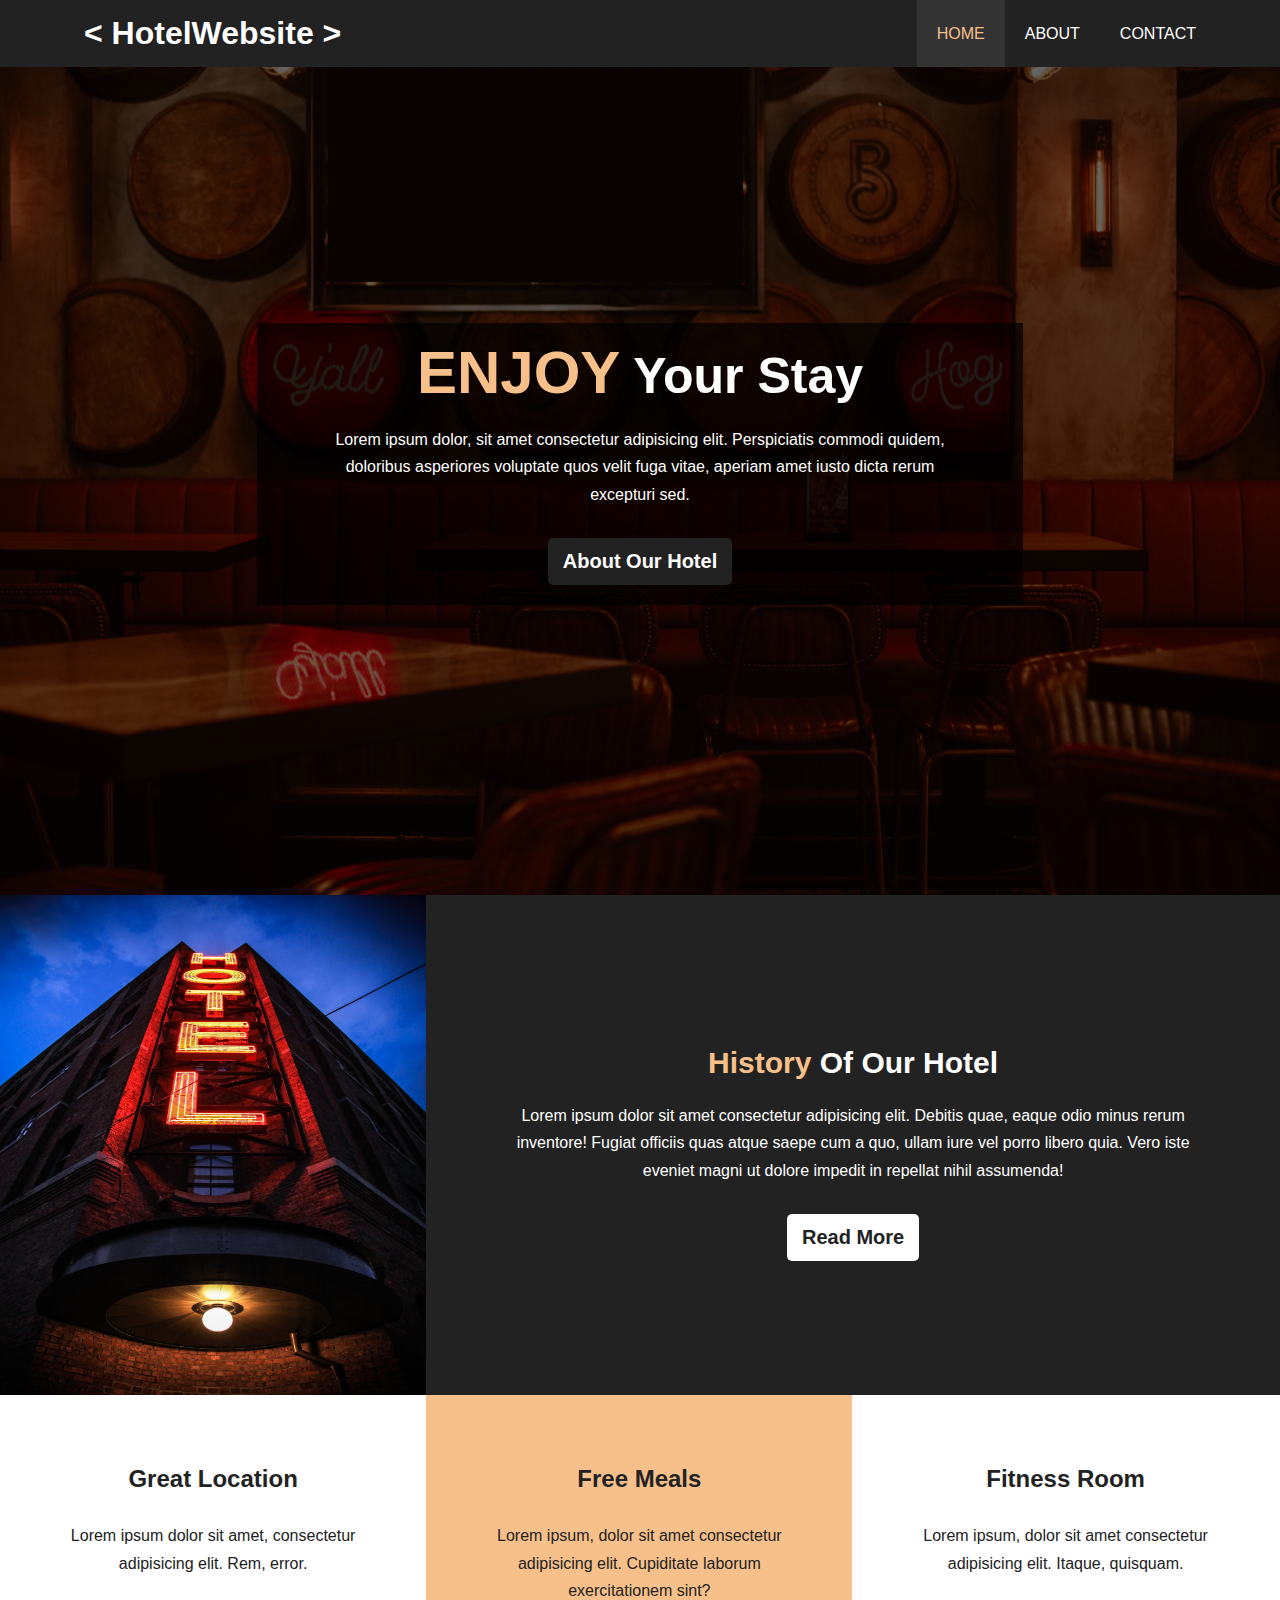
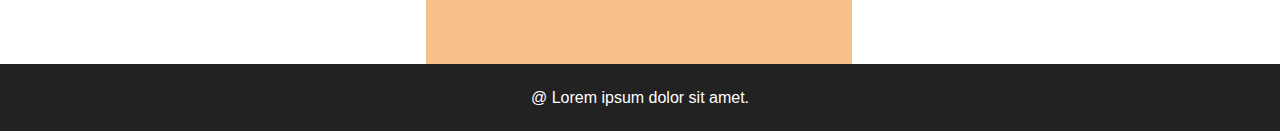
<file: index.html>
<!DOCTYPE html>
<html lang="en">
  <head>
    <meta charset="UTF-8" />
    <meta http-equiv="X-UA-Compatible" content="IE=edge" />
    <meta name="viewport" content="width=device-width, initial-scale=1.0" />
    <title>Hotel | Website</title>
    <!-- CSS StyleSheet -->
    <link rel="stylesheet" href="CSS/Style.css" />
    <!-- CSS StyleSheet-Responsive Sheet -->
    <link rel="stylesheet" media="screen and (max-width:786px)" href="CSS/mobile.css"/>
    <!-- Favicon -->
    <link rel="icon" href="Images/favicon.ico" />
    <!-- font Awesome -->
    <link
      rel="stylesheet"
      href="https://use.fontawesome.com/releases/v5.15.2/css/all.css"
      integrity="sha384-vSIIfh2YWi9wW0r9iZe7RJPrKwp6bG+s9QZMoITbCckVJqGCCRhc+ccxNcdpHuYu"
      crossorigin="anonymous"
    />
  </head>
  <body id="home">
    <!--SECTION Navigation Bar -->
    <header >
      <nav class="navbar bg-dark ">
        <div class="container-fluid">
          <h1 class="nav-brand">
            <a href="#home" class="nav-links">&lt; HotelWebsite &gt; </a>
          </h1>

          <ul class="nav-pills">
            <li class="nav-items ">
              <a href="#home" class="nav-links active">HOME</a>
            </li>
            <li class="nav-items">
              <a href="about.html" class="nav-links">ABOUT</a>
            </li>
            <li class="nav-items">
              <a href="contact.html" class="nav-links">CONTACT</a>
            </li>
          </ul>
        </div>
      </nav>
    </header>

    <!-- SECTION Showcase About  -->
    <section class="showcase">
      <div class="showcase-content">
        <div class="showcase-darkContent">
          <div class="container-center">
            <h1 class="showcase-heading"> <span class="color-red">ENJOY</span> Your Stay</h1>
            <p class="showcase-text">
              Lorem ipsum dolor, sit amet consectetur adipisicing elit.
              Perspiciatis commodi quidem, doloribus asperiores voluptate quos
              velit fuga vitae, aperiam amet iusto dicta rerum excepturi sed.
            </p>
            <a href="about.html" class="btn">About Our Hotel</a>
          </div>
        </div>
      </div>
    </section>

    <!-- SECTION History Section  -->
    <section>
        <div class="history">
            
            <img class="history-img" src="Images/hotel.jpg" alt="hotelIMG">
            <!-- <div class="bg-img"></div> -->
            <div class="history-content bg-dark">
                <h2 class=""> <span class="color-red">History</span> Of Our Hotel</h2>
                <p>Lorem ipsum dolor sit amet consectetur adipisicing elit. Debitis quae, eaque odio minus rerum inventore! Fugiat officiis quas atque saepe cum a quo, ullam iure vel porro libero quia. Vero iste eveniet magni ut dolore impedit in repellat nihil assumenda!</p>
                <a class="btn btn-light" href="#">Read More</a>
            </div>
        </div>
    </section>
    <div class="clear"></div>
    <!-- SECTION FEATURES -->
    <section >
        <div class="features">
            <div class="box">
                <i class="fas fa-hotel fa-4x"></i>
                <h2>Great Location</h2>
                <p>Lorem ipsum dolor sit amet, consectetur adipisicing elit. Rem, error.</p>
            </div>
            <div class="box bg-primary">
                <i class="fas fa-utensils fa-4x"></i>
                <h2>Free Meals</h2>
                <p>Lorem ipsum, dolor sit amet consectetur adipisicing elit. Cupiditate laborum exercitationem sint?</p>
            </div>
            <div class="box">
                <i class="fas fa-dumbbell fa-4x"></i>
                <h2>Fitness Room</h2>
                <p>Lorem ipsum, dolor sit amet consectetur adipisicing elit. Itaque, quisquam.</p>
            </div>
        </div>
    </section>  
    <div class="clear"></div>
    <!-- SECTION Footer  -->
    <footer>
        <div class="footer bg-dark">
            <span>@ Lorem ipsum dolor sit amet.</span>
        </div>
    </footer>
  </body>
</html>
</file>
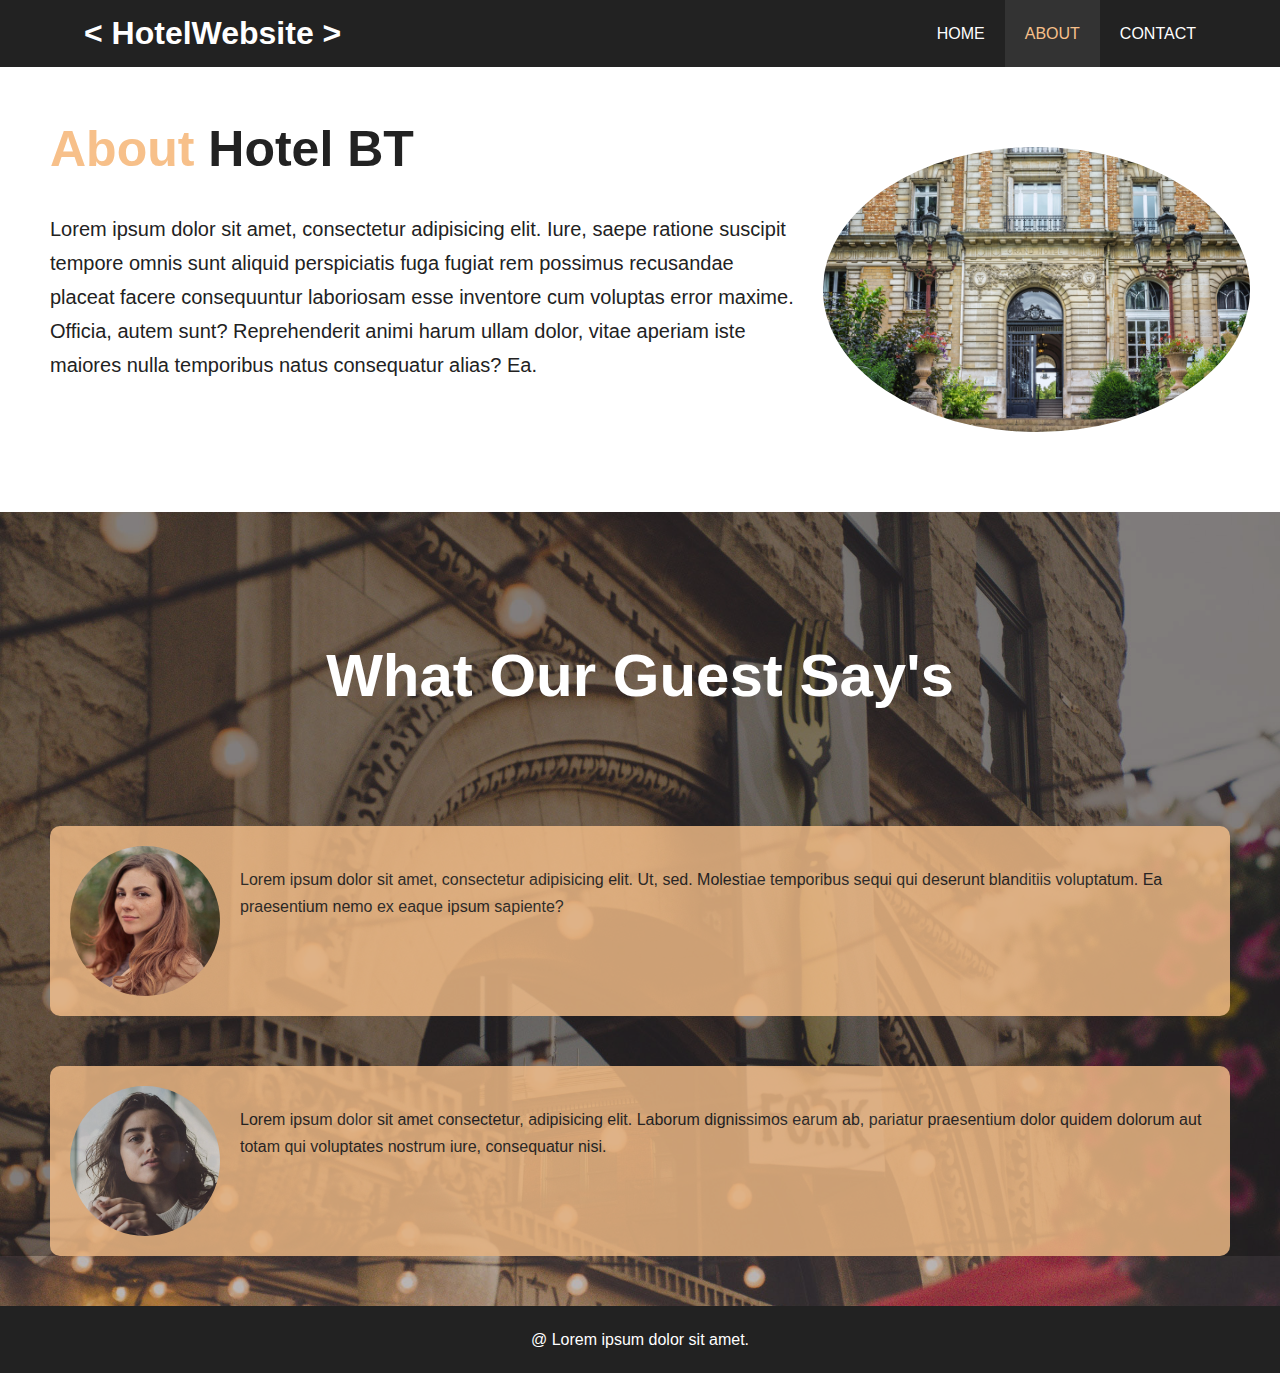
<file: about.html>
<!DOCTYPE html>
<html lang="en">
  <head>
    <meta charset="UTF-8" />
    <meta http-equiv="X-UA-Compatible" content="IE=edge" />
    <meta name="viewport" content="width=device-width, initial-scale=1.0" />
    <title>Hotel | About</title>
    <!-- CSS StyleSheet -->
    <link rel="stylesheet" href="CSS/Style.css" />
    <!-- CSS StyleSheet-Responsive Sheet -->
    <link rel="stylesheet" media="screen and (max-width:786px)" href="CSS/mobile.css"/>
    <!-- Favicon -->
    <link rel="icon" href="Images/favicon.ico" />
    <!-- font Awesome -->
    <link
      rel="stylesheet"
      href="https://use.fontawesome.com/releases/v5.15.2/css/all.css"
      integrity="sha384-vSIIfh2YWi9wW0r9iZe7RJPrKwp6bG+s9QZMoITbCckVJqGCCRhc+ccxNcdpHuYu"
      crossorigin="anonymous"
    />
  </head>
  <body>
    <!--SECTION Navigation Bar -->
    <header>
      <nav class="navbar bg-dark">
        <div class="container-fluid">
          <h1 class="nav-brand">
            <a href="index.html " class="nav-links">&lt; HotelWebsite &gt; </a>
          </h1>

          <ul class="nav-pills">
            <li class="nav-items">
              <a href="index.html" class="nav-links">HOME</a>
            </li>
            <li class="nav-items">
              <a href="about.html" class="nav-links active">ABOUT</a>
            </li>
            <li class="nav-items">
              <a href="contact.html" class="nav-links">CONTACT</a>
            </li>
          </ul>
        </div>
      </nav>
    </header>

    <!-- SECTION About Hotel  -->
    <section>
      <div class="about">
        <div class="about-content px-2">
          <h1><span class="color-red"> About </span> Hotel BT</h1>
          <p>
            Lorem ipsum dolor sit amet, consectetur adipisicing elit. Iure,
            saepe ratione suscipit tempore omnis sunt aliquid perspiciatis fuga
            fugiat rem possimus recusandae placeat facere consequuntur
            laboriosam esse inventore cum voluptas error maxime. Officia, autem
            sunt? Reprehenderit animi harum ullam dolor, vitae aperiam iste
            maiores nulla temporibus natus consequatur alias? Ea.
          </p>
        </div>
        <div class="about-right">
          <img src="Images/photo-1.jpg" alt="" class="about-img" />
        </div>
      </div>
    </section>

    <div class="clear"></div>

    <!-- SECTION Review  -->

    <section>
      <div class="review">
        <div class="dark-overlay container">
          <h1>What Our Guest Say's</h1>
          <div class="review-box bg-primary">
            <img src="Images/person-1.jpg" alt="" />
            <p>
              Lorem ipsum dolor sit amet, consectetur adipisicing elit. Ut, sed.
              Molestiae temporibus sequi qui deserunt blanditiis voluptatum. Ea
              praesentium nemo ex eaque ipsum sapiente?
            </p>
          </div>
          <div class="review-box bg-primary">
            <img src="Images/person-2.jpg" alt="" />
            <p>
              Lorem ipsum dolor sit amet consectetur, adipisicing elit. Laborum
              dignissimos earum ab, pariatur praesentium dolor quidem dolorum
              aut totam qui voluptates nostrum iure, consequatur nisi.
            </p>
          </div>
        </div>
      </div>
    </section>

    <!-- SECTION Footer  -->
    <footer>
      <div class="footer bg-dark">
        <span>@ Lorem ipsum dolor sit amet.</span>
      </div>
    </footer>
  </body>
</html>
</file>
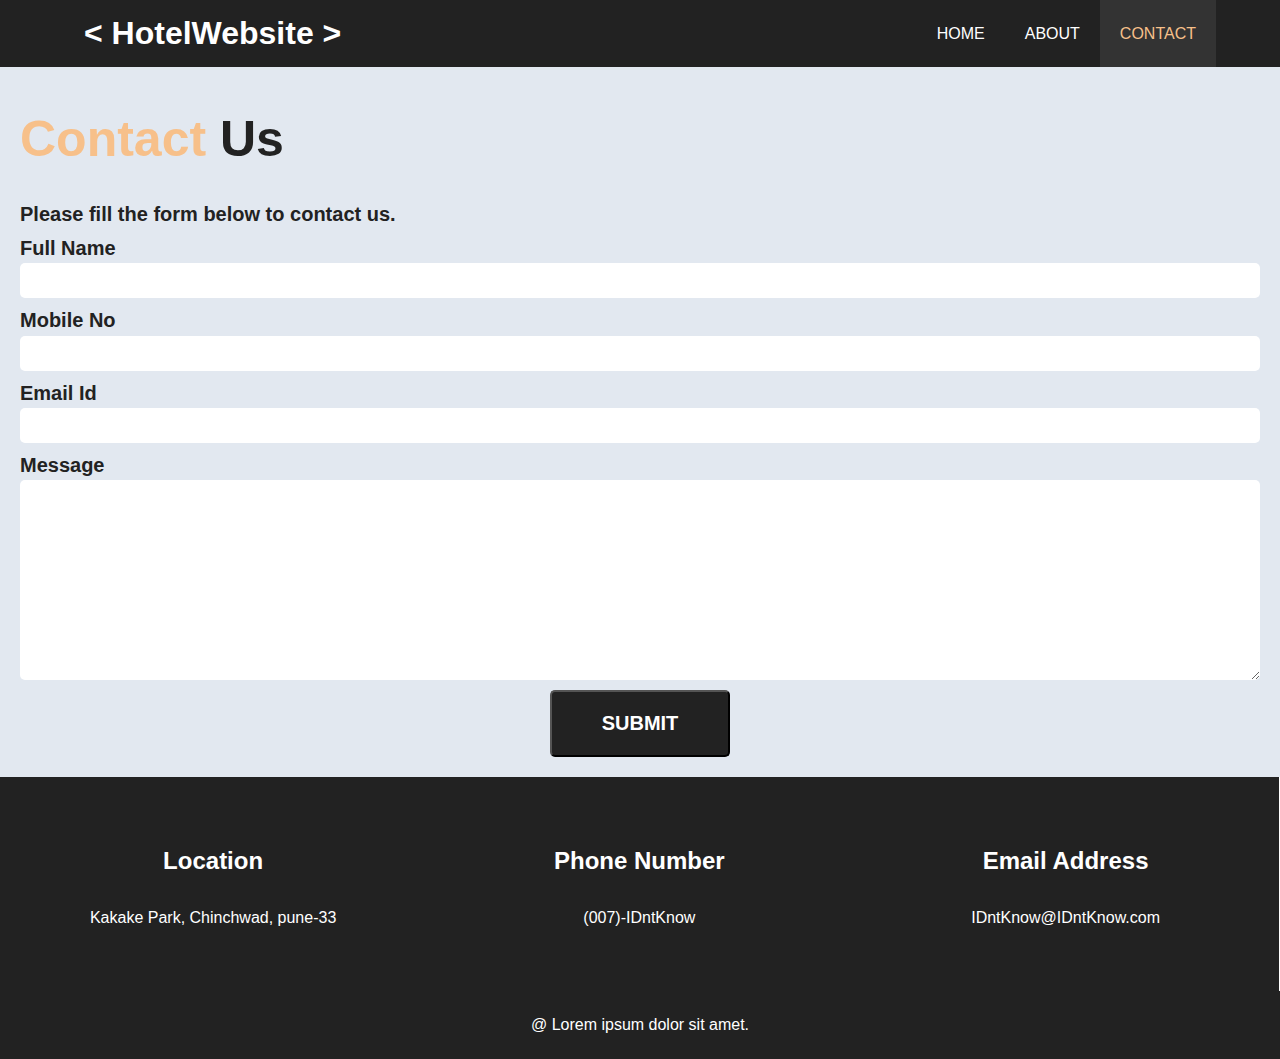
<file: contact.html>
<!DOCTYPE html>
<html lang="en">
  <head>
    <meta charset="UTF-8" />
    <meta http-equiv="X-UA-Compatible" content="IE=edge" />
    <meta name="viewport" content="width=device-width, initial-scale=1.0" />
    <title>Hotel | Contact</title>
    <!-- CSS StyleSheet -->
    <link rel="stylesheet" href="CSS/Style.css" />
    <!-- CSS StyleSheet-Responsive Sheet -->
    <link rel="stylesheet" media="screen and (max-width:786px)" href="CSS/mobile.css"/>
    <!-- Favicon -->
    <link rel="icon" href="Images/favicon.ico" />
    <!-- font Awesome -->
    <link
      rel="stylesheet"
      href="https://use.fontawesome.com/releases/v5.15.2/css/all.css"
      integrity="sha384-vSIIfh2YWi9wW0r9iZe7RJPrKwp6bG+s9QZMoITbCckVJqGCCRhc+ccxNcdpHuYu"
      crossorigin="anonymous"
    />
  </head>
  <body>
    <!--SECTION Navigation Bar -->
    <header>
      <nav class="navbar bg-dark">
        <div class="container-fluid">
          <h1 class="nav-brand">
            <a href="index.html " class="nav-links">&lt; HotelWebsite &gt; </a>
          </h1>

          <ul class="nav-pills">
            <li class="nav-items">
              <a href="index.html" class="nav-links">HOME</a>
            </li>
            <li class="nav-items">
              <a href="about.html" class="nav-links">ABOUT</a>
            </li>
            <li class="nav-items">
              <a href="contact.html" class="nav-links active">CONTACT</a>
            </li>
          </ul>
        </div>
      </nav>
    </header>

    <!-- SECTION Contact-Form  -->
    <section>
      <div class="contact-form bg-light">
        <h1 class="heading-lg"> <span class="color-red">Contact</span> Us</h1>
        <p>Please fill the form below to contact us.</p>
        <form action="process.php">
          <div class="form-group">
            <label for="name">Full Name</label>
            <input type="text" id="name" />
          </div>
          <div class="form-group">
            <label for="mobileNo">Mobile No</label>
            <input type="number" id="mobileNo" />
          </div>
          <div class="form-group">
            <label for="emailId">Email Id</label>
            <input type="email" id="emailId" />
          </div>
          <div class="form-group">
            <label for="message">Message</label>
            <textarea name="message" id="message" rows="1" cols="20" ></textarea>
          </div>
          <button type="submit" class="btn">SUBMIT</button>
        </form>
      </div>
    </section>

    <!-- SECTION CONTACT-INFO -->
    <section>
        <div class="contact-info bg-dark">
            <div class="box bg-dark">
                <i class="fas fa-hotel fa-4x"></i>
                <h2>Location</h2>
                <p>Kakake Park, Chinchwad, pune-33</p>
            </div>
            <div class="box bg-dark">
                <i class="fas fa-phone fa-4x"></i>
                <h2>Phone Number</h2>
                <p>(007)-IDntKnow</p>
            </div>
            <div class="box bg-dark">
                <i class="fas fa-envelope fa-4x"></i>
                <h2>Email Address</h2>
                <p>IDntKnow@IDntKnow.com</p>
            </div>
        </div>
    </section>  
    <div class="clear"></div>

    <!-- SECTION Footer  -->
    <footer>
      <div class="footer bg-dark">
        <span>@ Lorem ipsum dolor sit amet.</span>
      </div>
    </footer>
  </body>
</html>
</file>
<file: CSS/mobile.css>
:root {
    --light-red: #f7c08a;
    --dark-grey: #222;
    --mid-grey: #333;
    --light-grey: #555;
  }

/* SECTION Navbar */

.navbar .container-fluid{
    padding: 0;
}

.nav-brand,.nav-pills,.nav-items{
    float: none;
    text-align: center;
}
.nav-brand{
    border-bottom: 2px solid var(--light-grey) ;
    font-size: 30px;
}
.nav-pills .nav-links{
    display: block;
    padding: 5px;
    border-bottom: 1px dotted var(--mid-grey);
}
.active{
    background-color: var(--dark-grey);
}

/* SECTION Showcase */

.showcase-content{
    height: 100%;
}

/* SECTION History */
.history{
    height: 100%;
}
.history-img{
    display: none;
}
/* SECTION Features */
.box{
    float: none;
    width: 100%;
}
/* SECTION ABOUT HOTEL  */
.about-right,.about-content{
    float: none;
    width: 100%;
}
.about-content h1{
    font-size: 35px;
    line-height: 1.3em;
    text-align: center;
}
.about-content p{
    font-size: 18px;
    line-height: 1.7em;
}

/* SECTION review  */
.review h1{
    font-size: 40px;
}
.review-box{
    margin: 30px;
 }

/* SECTION Features  */
.contact-info .box{
    border-bottom: 2px dotted var(--mid-grey);
    padding:50px 50px 15px ;
}
</file>
<file: CSS/Style.css>
:root {
    --light-red: #f7c08a;
    --dark-grey: #222;
    --mid-grey: #333;
  }

/* RESET  */
*{
    margin: 0;
    padding: 0;
    /* box-sizing: border-box; */
}

/* Main Styling */
body{
    font-family: 'Segoe UI', Tahoma, Geneva, Verdana, sans-serif;
    line-height: 1.7em;
    color: var(--dark-grey);
} 

h1,h2,h3{
    padding: 20px 0;
}

p{
    padding: 10px 0;
}

/* SECTION UTILITIES */

.container-fluid{
    padding: 0 5%;
}

.container-center{
    max-width: 650px;
    margin: auto;
    padding: 0 5%;
    background: rgba(0, 0, 0, 0.7);
}

.color-red{
    color: var(--light-red);
    
}

.btn{
    display: inline-block;
    text-decoration: none;
    color: white;
    background-color: var(--dark-grey);
    font-size: 20px;
    font-weight: bold;
    padding: 10px 15px;
    border-radius: 5px;
    margin-bottom: 20px;
}

.btn-light{
    color:var(--dark-grey);
    background-color: white;
}

.btn:hover{
    color: var(--light-red);
    background-color: var(--mid-grey);
}

.bg-dark{
    background-color: var(--dark-grey);
    color: white;
}

.bg-light{
    background-color: #E2E8F0;
    color:  var(--dark-grey);
}

.bg-primary{
    background-color: var(--light-red);
    color: var(--dark-grey);
}

.clear{
    clear: both;
}

.heading-lg{
    font-size: 50px;
    line-height: 1.3em;
}
.heading-md{
    font-size: 30px;
    line-height: 1em;
}
.heading-xl{
    font-size: 80px;
    line-height: 1.3em;
}

.py-1{padding: 10px 0;}
.py-2{padding: 20px 0;}
.py-3{padding: 30px 0;}
.py-4{padding: 40px 0;}
.py-5{padding: 50px 0;}

.px-1{padding: 0 10px;}
.px-2{padding: 0 20px;}
.px-3{padding: 0 30px;}
.px-4{padding: 0 40px;}
.px-5{padding: 0 50px;}


/* SECTION NAvigation Bar */
.navbar{
    overflow: auto;
}
.nav-brand{
    float: left;
    padding: 0; 
}
.nav-pills{
    float: right;
}
.nav-items{
    float: left;
    list-style: none;
    
    
}
.nav-links{
    display: inline-block;
    color: white;
    padding: 20px;
    text-decoration: none;

}

.nav-links:hover{
    color: var(--light-red);
}

.nav-links:active{
    background-color: #444;
}
.active{
    background-color: #333;
    color: #f7c08a;
}


/* SECTION Showcase */

.showcase-content{
    background: url("/Images/mainPage.jpg") no-repeat center center/cover;
    color:white;
    max-width: 100%;
    height: 92vh;
    text-align: center;
    box-sizing: border-box;

    /* padding: 200px 50px; */
    

}
.showcase-darkContent{
    box-sizing: border-box;
    background: rgba(0, 0, 0, 0.5);
    max-width: 100%;
    height: 100%;
    padding: 20% 5%;
}
.showcase-heading{
    font-size:50px;
    line-height: 1.2em;
}
.showcase-heading span{
    font-size: 60px;
}
.showcase-text{
    padding: 0 0 30px 0;
}

/* SECTION History */
.history{
    background-color: darkgrey;
    max-width: 100%;
    height: 500px;
    overflow: auto;
}
.history-img{
    display: block;
    width: 33.3%;
    height: 100%;
    /* object-fit:cover; */
    float: left;
    
}
/* .history-img img{
    max-width: 100%;
    object-fit: fill;
    height: 500px;
} */
.history-content{
    box-sizing: border-box;
    height: 100%;
    padding: 10% 5%;
    overflow: hidden;
    text-align: center;
    
}

.history-content h2{
    font-size: 30px;
    line-height: 1.3em;
}

.history-content p{
    padding: 0 0 30px 0;
}

.bg-img{
    float: left;
    width: 50%;
    background: url(../Images/hotel.jpg) no-repeat center center;  
    background-size: 100% 100%;
    min-height: 100%;
}

/* SECTION Features */
.features{
    box-sizing: border-box;
    overflow: hidden;
}

.box{
    box-sizing: border-box;
    width: 33.3%;
    /* min-height: 100%; */
    float: left;
    padding: 50px;
    text-align: center;
}

/* SECTION FOOTER  */
.footer{
    padding:20px 0 ;
    text-align: center;
}
.footer span:hover{
    color: var(--light-red);
}

/* SECTION ABOUT HOTEL  */
.about{
    box-sizing: border-box;
    width: 100%;
    min-height: 100%;
    padding: 30px;
    overflow: hidden;
}
.about-right{
    float: right;
    width: 35%
}

.about-img{
    box-sizing: border-box;
    display: block;
    width: 100%;
    margin: 50px auto;
    border-radius: 100%;
    
    /* padding: 5% 1%; */
}
.about-content{
    box-sizing: border-box;
    float: left;
    width: 65%;
    min-height: 100%; 
    /* padding:4%; */
    text-align: left;
    color: var(--dark-grey);
}
.about-content h1{
    font-size: 50px;
    line-height: 1.3em;
}
.about-content p{
    font-size: 20px;
    line-height: 1.7em;
}

/* SECTION review  */
.review{
    background: url("../Images/test-bg.jpg") no-repeat center center/cover;
    width: 100%;
    height: 100%;
    text-align: center;
    color: white;
    overflow: hidden;
}
.review h1{
    font-size: 60px;
    padding: 10% 0 5% 0;
    line-height: 1.2em;
}

.dark-overlay{
    box-sizing: border-box;
    background: rgba(0, 0, 0, 0.3);
    max-width: 100%;
    height: 100%;
}
.review-box{
    box-sizing: border-box;
    overflow: hidden;
    margin: 50px;
    opacity: 0.8;
    border-radius: 10px;
}

.review-box img{
    display: block;
    width: 150px;
    border-radius: 50%;
    float: left;
    padding: 20px;
}
.review-box p{
    padding: 40px 10px;
    text-align: left;
    color: #222;
}

/* SECTION Contact Form  */

.contact-form{
    padding: 20px;
}


.contact-form p,label{
    font-size: 20px;
    font-weight: bold;
    line-height: 1.2em;

}
.contact-form .btn{
    display: block;
    padding: 20px 50px;
    margin: auto;
}

.form-group{
    padding: 0 0 10px 0;
}

.form-group input,textarea{
    display: block;
    box-sizing: border-box;
    width: 100%;
    /* height: 40px; */
    border: 1px solid var(--light-grey);
    padding: 10px 15px;
    border-radius: 5px;
}
.form-group textarea{
    height: 200px;
}
</file>
